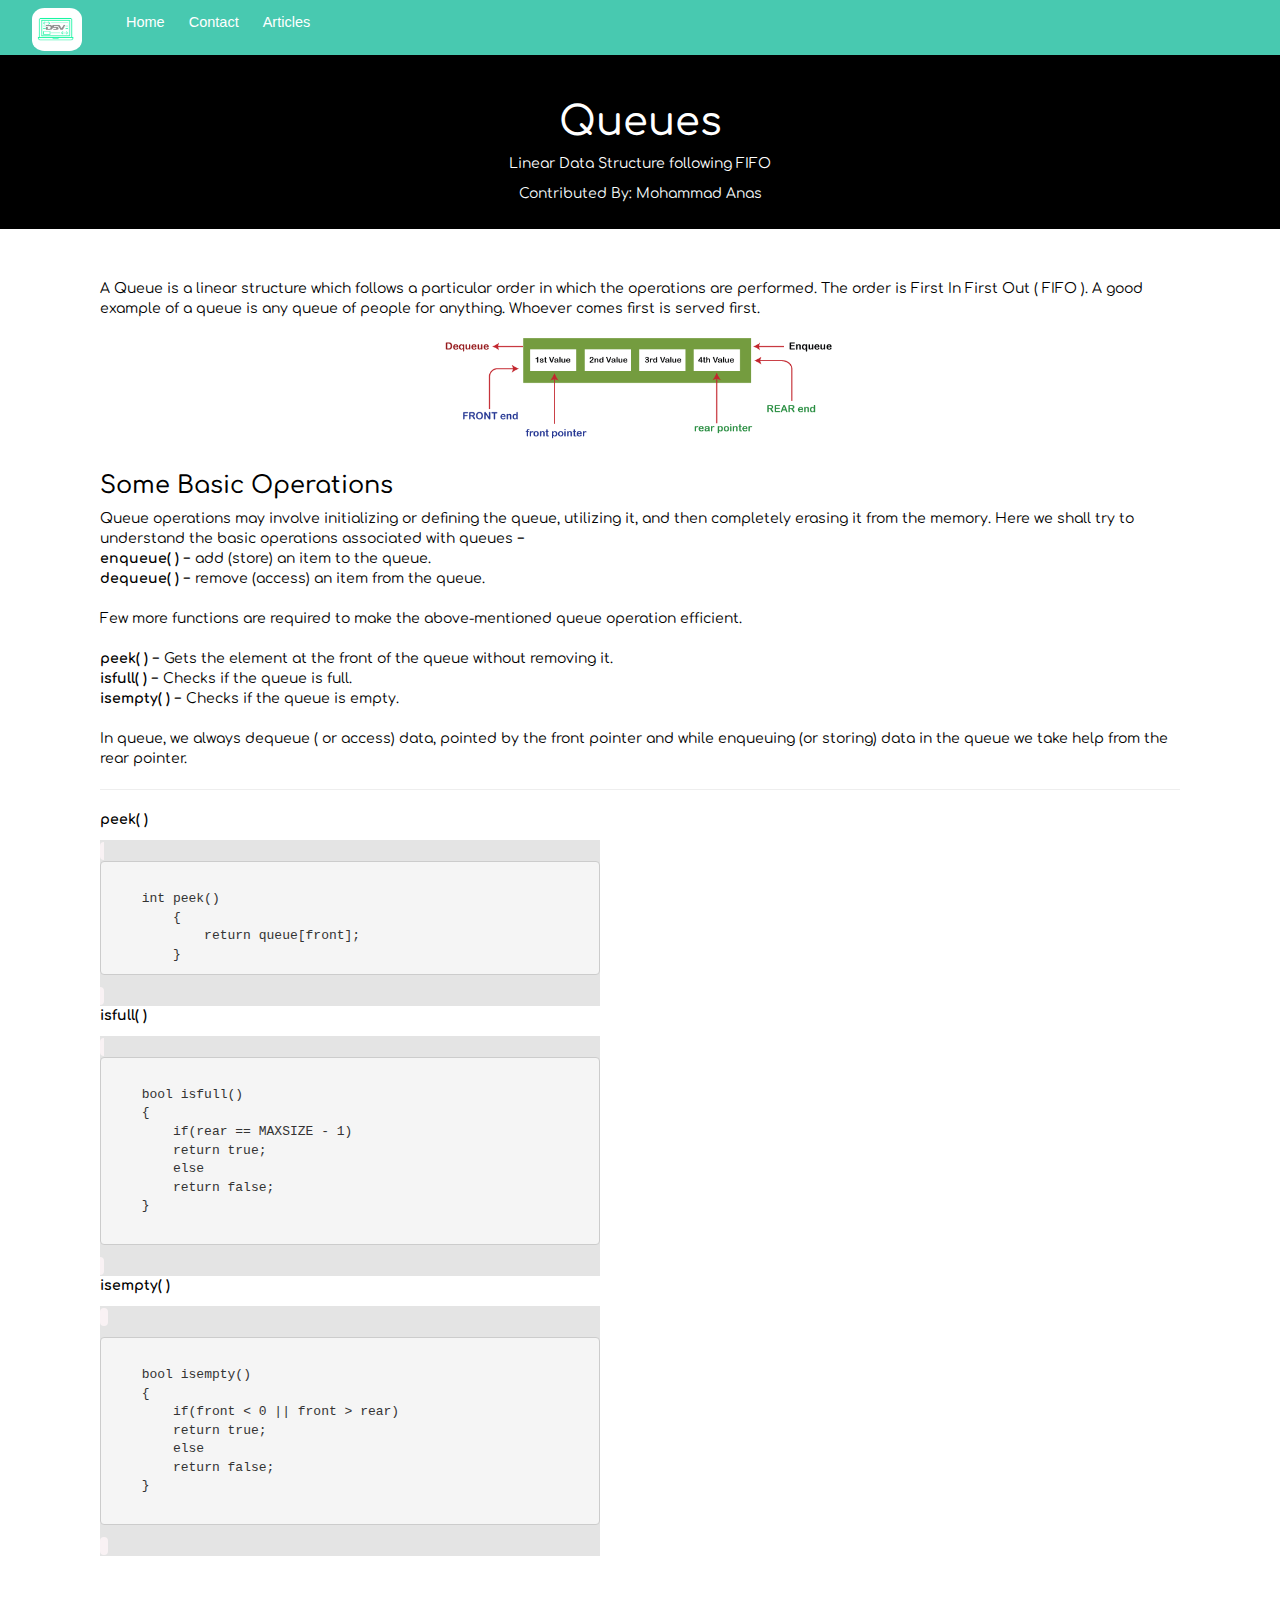
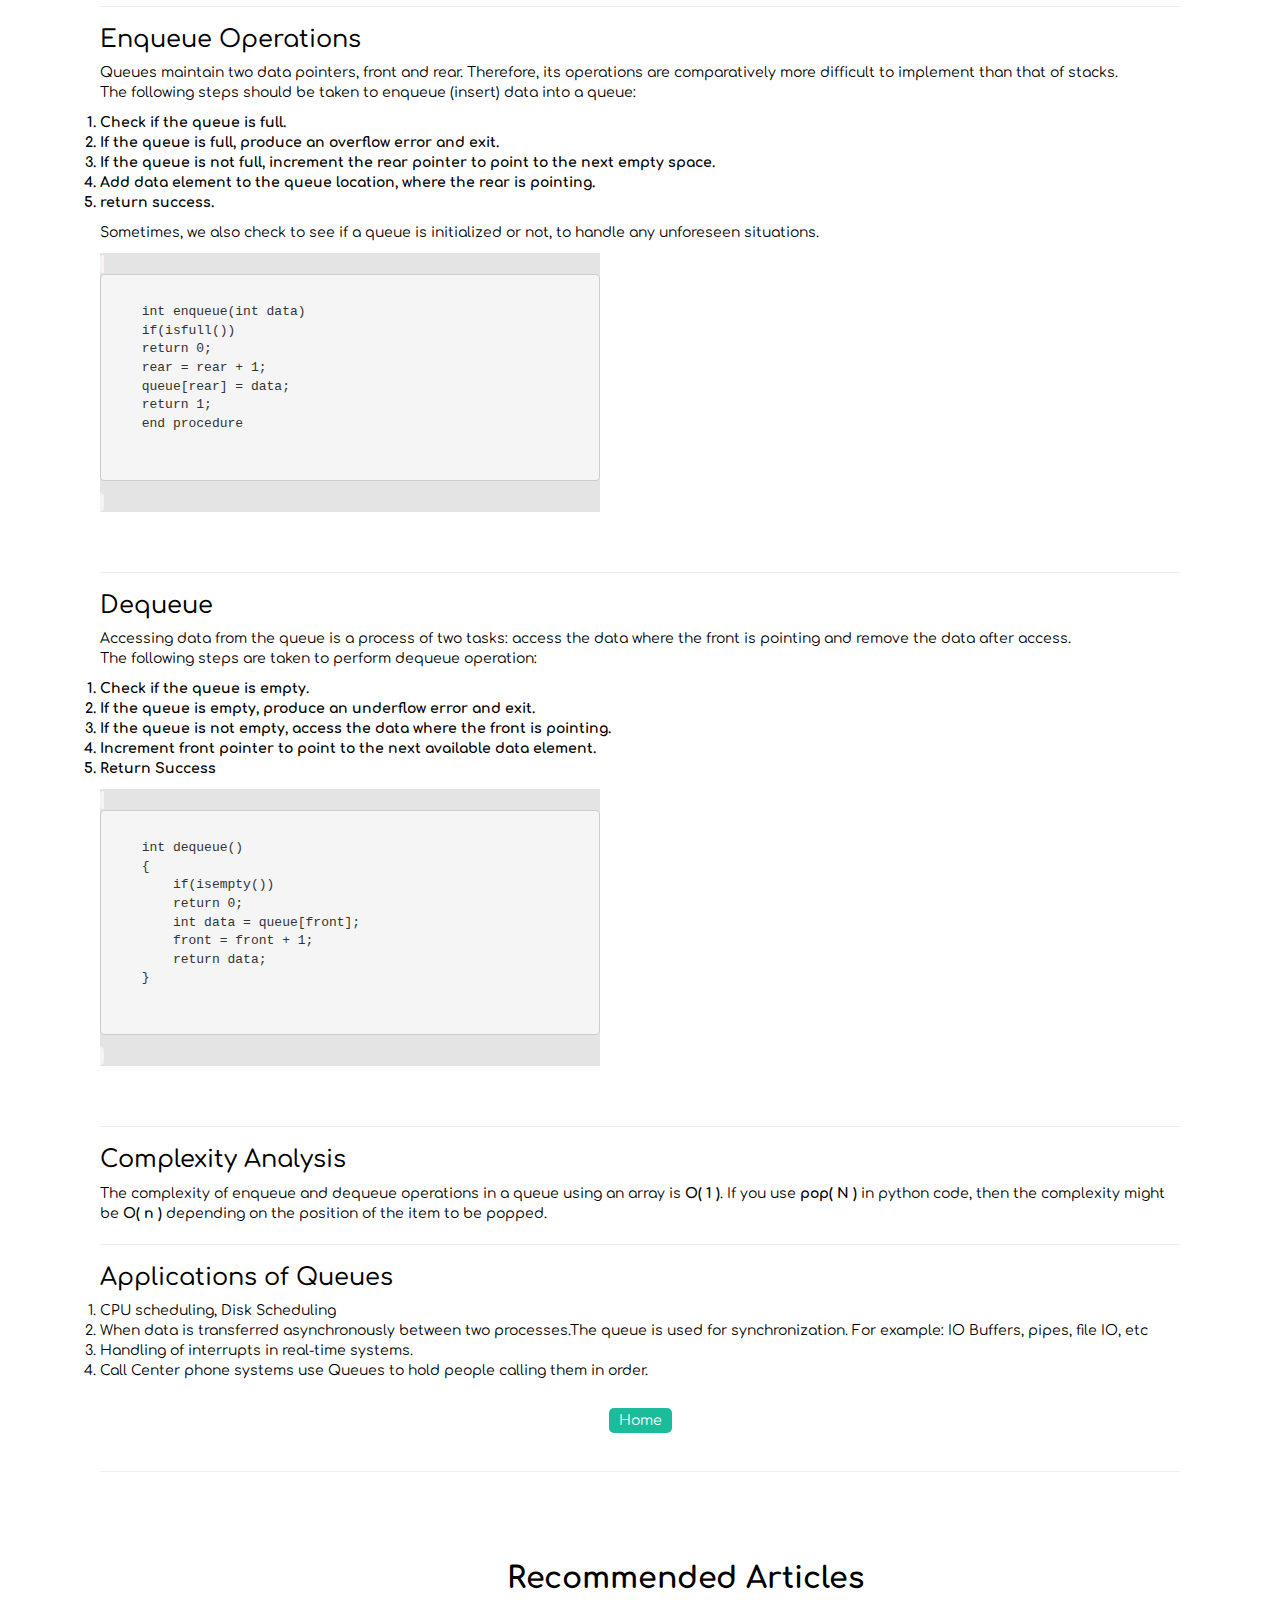
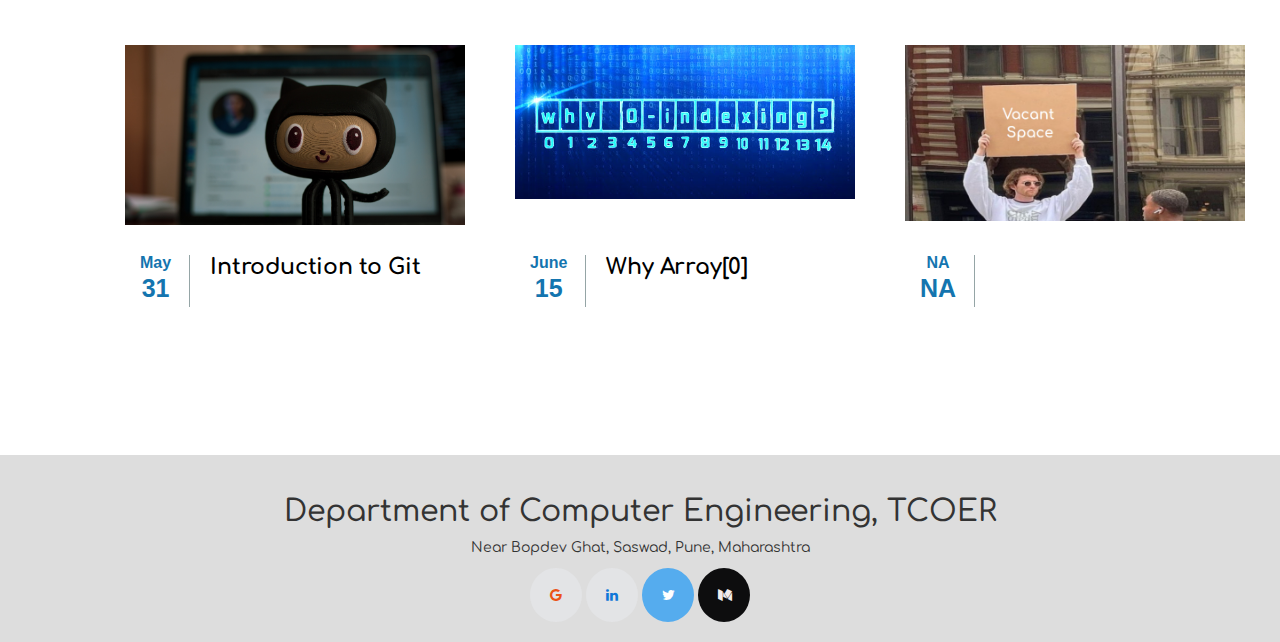
<file: index.html>
<!DOCTYPE html>
<html lang="en">
<head>
<title>Queues</title>
<meta charset="UTF-8">
<meta name="viewport" content="width=device-width, initial-scale=1">
<link rel="stylesheet" href="styles.css">
<script src="https://ajax.googleapis.com/ajax/libs/jquery/3.1.1/jquery.min.js"></script>
<script src="https://maxcdn.bootstrapcdn.com/bootstrap/3.3.7/js/bootstrap.min.js"></script>
<link rel="icon" href="images/logo.jpeg" type="image/icon type">
<link rel="stylesheet" href="https://cdnjs.cloudflare.com/ajax/libs/font-awesome/4.7.0/css/font-awesome.min.css">
<link rel="preconnect" href="https://fonts.googleapis.com">
<link rel="preconnect" href="https://fonts.gstatic.com" crossorigin>
<link href="https://fonts.googleapis.com/css2?family=Comfortaa:wght@300&display=swap" rel="stylesheet">
<link href="https://maxcdn.bootstrapcdn.com/bootstrap/3.3.7/css/bootstrap.min.css" rel="stylesheet">
<link href="recent-news-boxes.css" rel="stylesheet">

</head>
<body>

    <nav id="navbar">
        <div id="logo">
            <img src="images/logo.jpeg" alt="DSVerse.com">
        </div>

        <ul>
            <li class="item"><a href="#home">Home</a></li>
            <li class="item"><a href="#Contact">Contact</a></li>
            <li class="item"><a href="#Contact">Articles</a></li>
        </ul>
    </nav>
<div class="header">
    <h1>Queues</h1>
    <p>Linear Data Structure following FIFO</p>
    <a href="https://www.linkedin.com/in/mohammad-anas-058608171/">Contributed By: Mohammad Anas</a>
</div>


<div class="content">
    <div class="main">
        <p>A Queue is a linear structure which follows a particular order in which the
            operations are performed. The order is First In First Out ( FIFO ).
            A good example of a queue is any queue of people for anything. Whoever comes first is served first.
        </p>
        <img src="images/queue1.png">
        <div class="basic_intro">
            <h3>Some Basic Operations</h3>
              <p>     
                Queue operations may involve initializing or defining the queue, utilizing it, and then completely erasing it from the memory. Here we shall try to understand the basic operations associated with queues − 
                <br>
                <b>enqueue( )</b> − add (store) an item to the queue. 
                <br>
                <b>dequeue( )</b> − remove (access) an item from the queue. 
                <br><br>
                Few more functions are required to make the above-mentioned queue operation efficient.
                <br><br>
                <b>peek( )</b> − Gets the element at the front of the queue without removing it. 
                <br>
                <b>isfull( )</b> − Checks if the queue is full. 
                <br>
                <b>isempty( )</b> − Checks if the queue is empty. 
                <br><br>
                In queue, we always dequeue ( or access) data, pointed by the front pointer and while enqueuing (or storing) data in the queue we take help from the rear pointer. 
                <br><hr>    
            </p>

        </div>    
        <div class="basic_desc">
            <p><b>peek( )</b></p>
            <div class="codes">
                <code><pre>
                    
    int peek()
        { 
            return queue[front]; 
        }</pre></code> 
                    <br>
            </div>
              
            <p><b>isfull( )</b></p>
            <div class="codes">
                <code>
                    <pre>
                    
    bool isfull()
    { 
        if(rear == MAXSIZE - 1)
        return true;
        else 
        return false; 
    }
            </pre>
</code> 
            </div>
            <p><b>isempty( )</b></p>
            <div class="codes">
                <p>
                <code><pre>
    
    bool isempty()
    { 
        if(front < 0 || front > rear)
        return true;
        else
        return false;
    } 
                </pre>
                </code>
                </p>
    
            </div><!--Codes-->
            <br>
            <hr>
            <h3>Enqueue Operations</h3>
            <p>
            Queues maintain two data pointers, front and rear. Therefore, its operations are comparatively more difficult to implement than that of stacks. 
            <br>The following steps should be taken to enqueue (insert) data into a queue:
            <b><ol>
                <li>Check if the queue is full.</li> 
                <li>If the queue is full, produce an overflow error and exit.</li>
                <li>If the queue is not full, increment the rear pointer to point to the next empty space.</li>
                <li>Add data element to the queue location, where the rear is pointing.</li>
                <li>return success. </li>

            </ol>
            </b> 
            Sometimes, we also check to see if a queue is initialized or not, to handle any unforeseen situations. 
            </p>
            <div class="codes">
            <code>
                <pre>
    
    int enqueue(int data) 
    if(isfull()) 
    return 0; 
    rear = rear + 1; 
    queue[rear] = data; 
    return 1; 
    end procedure 

                </pre>
            </code>
            </div>
            <br><br>
            <hr>
            <h3>Dequeue</h3>
            <p>
                Accessing data from the queue is a process of two tasks: access the data where the front is pointing and remove the data after access. 
                <br>The following steps are taken to perform dequeue operation:<br>
                <b><ol>
                    <li>Check if the queue is empty.</li>
                    <li>If the queue is empty, produce an underflow error and exit. </li>
                    <li> If the queue is not empty, access the data where the front is pointing.</li>
                    <li>Increment front pointer to point to the next available data element.</li>
                    <li>Return Success</li>
                </ol>
                </b>
            </p>
            <div class="codes">
                <code>
                    <pre>
    
    int dequeue() 
    { 
        if(isempty()) 
        return 0; 
        int data = queue[front]; 
        front = front + 1; 
        return data; 
    } 

                    </pre>
                </code>
            </div>
            <br><br>
            <hr>
            <h3>Complexity Analysis</h3>
            <p>
                The complexity of enqueue and dequeue operations in a queue using an array is <b>O( 1 )</b>. If you use <b>pop( N )</b> in python code,
                then the complexity might be <b>O( n )</b> depending on the position of the item to be popped.
            </p>
            <hr>
            <h3>Applications of Queues</h3>
            <p>
                <ol>
                    <li>CPU scheduling, Disk Scheduling</li>
                    <li>When data is transferred asynchronously between two processes.The queue is used for synchronization. For example: IO Buffers, pipes, file IO, etc</li>
                    <li>Handling of interrupts in real-time systems.</li>
                    <li>Call Center phone systems use Queues to hold people calling them in order.</li>
                </ol>
            </p>
            <br>
            
            
            <div class="link-centered link-extra-padded">
                <a class="link link-primary" href="home">Home</a>
            </div>
            
            <br>
            <hr>
            <br>
            
            <section class="recentNews">
              <div class="container">
                <h2 class="news-title">Recommended Articles</h2>
                <div class="row">
                  <div class="ct-blog col-sm-6 col-md-4">
                    <div class="inner">
                      <div class="fauxcrop">
                        <a href="https://anas4u02.medium.com/introduction-to-git-for-linux-8732f1e951e7"><img alt="News Entry" src="images/git_pic.jpeg"></a>
                      </div>                                                                                                       <!--faux crop-->
                      <div class="ct-blog-content">
                        <div class="ct-blog-date">
                          <span>May</span><strong>31</strong>
                        </div>                                                                                                     <!--blog date -->
                        <h3 class="ct-blog-header">
                          Introduction to Git
                        </h3>
                        
                      </div>                                                                                                       <!--blog content-->
                    </div>                                                                                                         <!--inner-->
                  </div>                                                                                                           <!--ct blog col sm col md 4-->
                  <div class="ct-blog col-sm-6 col-md-4">
                    <div class="inner">
                      <div class="fauxcrop">
                        <a href="https://tanmayz.blogspot.com/2021/05/array-0.html"><img alt="News Entry" src="images/array_tannu.jpg"></a>
                      </div>
                      <div class="ct-blog-content">
                        <div class="ct-blog-date">
                          <span>June</span><strong>15</strong>
                        </div>
                        <h3 class="ct-blog-header">
                            Why Array[0]
                        </h3>
                      </div>                                                                                                            <!--blog content-->
                    </div>                                                                                                            <!--inner-->
                  </div>                                                                                                            <!--ct blog col sm 6 col md 4 -->
                  <div class="ct-blog col-sm-6 col-md-4">
                    <div class="inner">
                      <div class="fauxcrop">
                        <a href="#"><img alt="News Entry" src="images/vacant_space.png"></a>
                      </div>
                      <div class="ct-blog-content">
                        <div class="ct-blog-date">
                          <span>NA</span><strong>NA</strong>
                        </div>
                        <h3 class="ct-blog-header">
                          
                        </h3>
                      </div>                                                                                                        <!--blog content-->
                    </div>                                                                                                          <!--inner-->
                  </div>                                                                                                            <!--ct blog col sm 6-->
                  
                </div> <!--Row-->
              </div>   <!-- container-->
            </section>



                
        </div><!-- basic_desc-->
    </div><!-- main-->
</div><!-- content-->
  
<section id="Contact">
  <div class="footer">
    <h2>Department of Computer Engineering, TCOER</h2>
    <p>
        Near Bopdev Ghat, Saswad, Pune, Maharashtra
    </p>
    <a href="mailto:anas4u02@gmail.com" class="fa fa-google"></a>
    <a href="https://www.linkedin.com/in/mohammad-anas-058608171/" class="fa fa-linkedin"></a>
    <a href="https://twitter.com/m_anas23" class="fa fa-twitter"></a>
    <a href="https://anas4u02.medium.com/" class="fa fa-medium"></a>
</div>  

</section>  


</body>
</html>
</file>
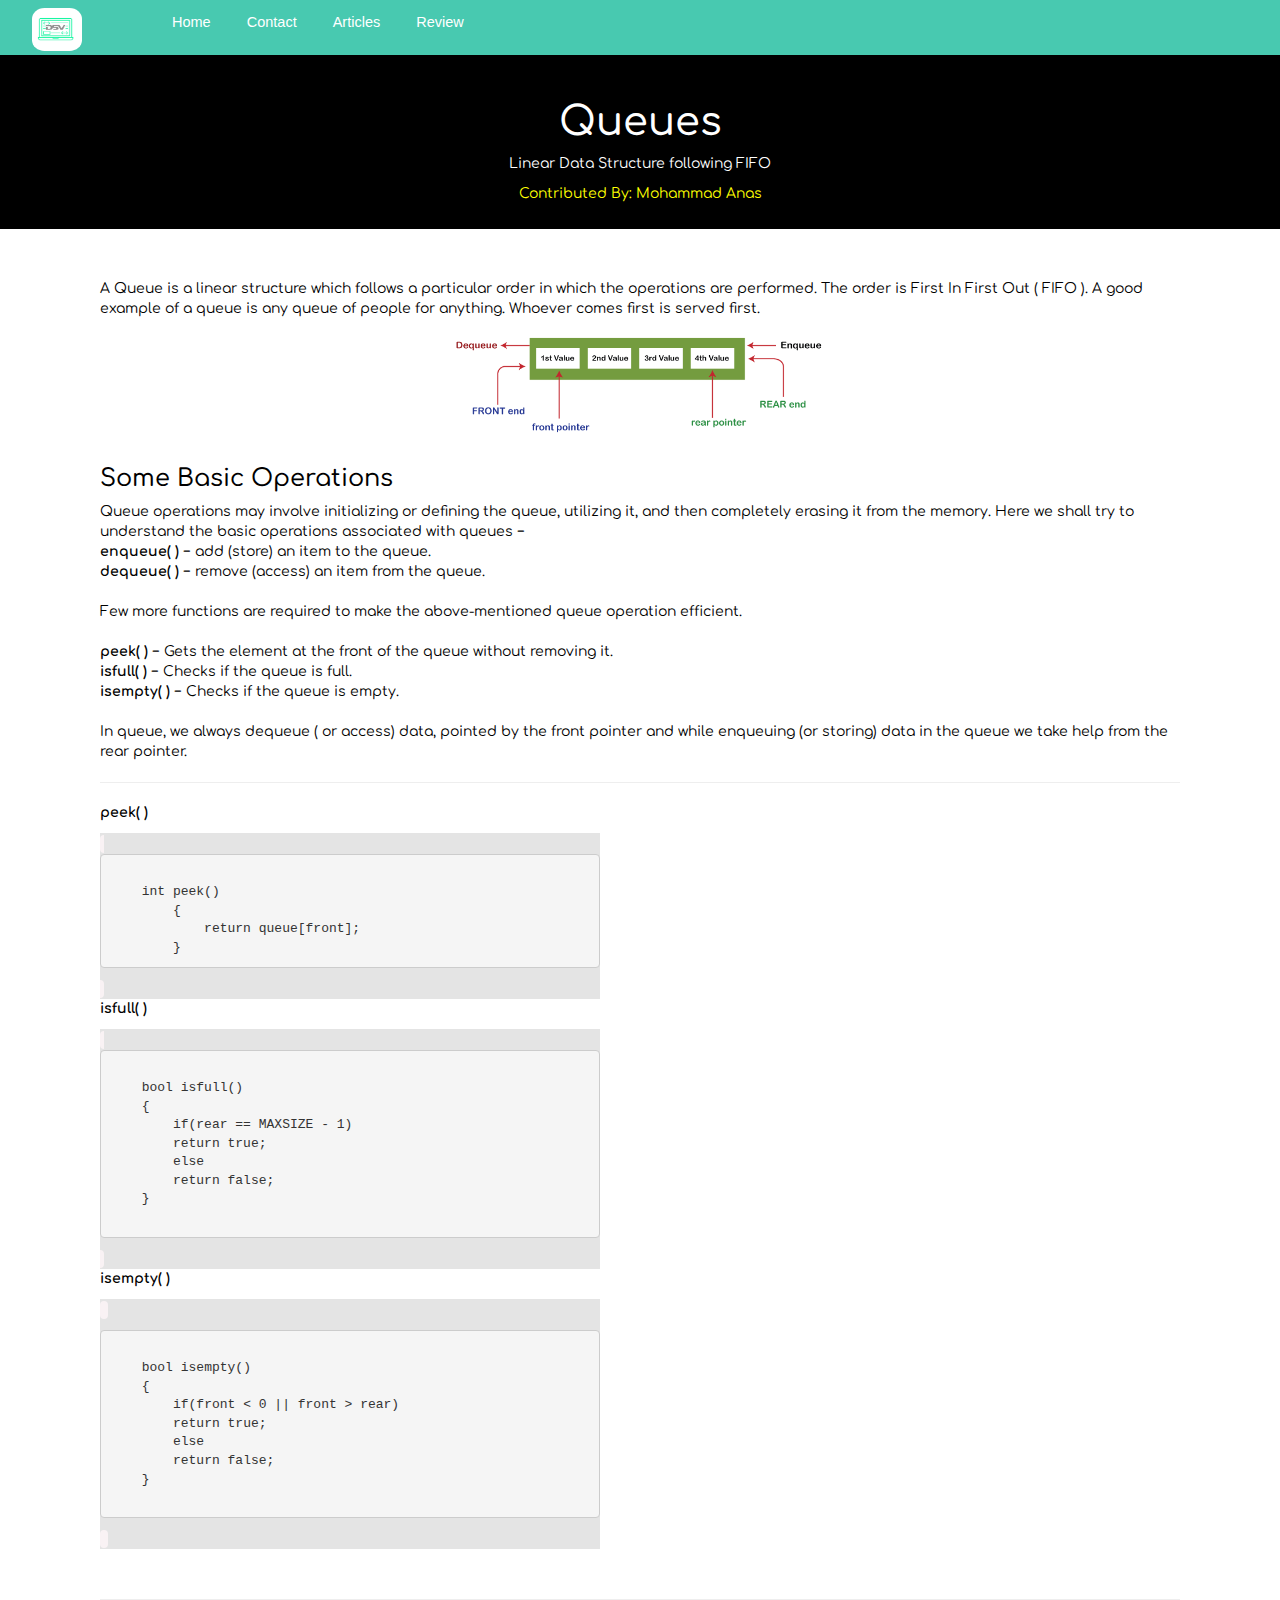
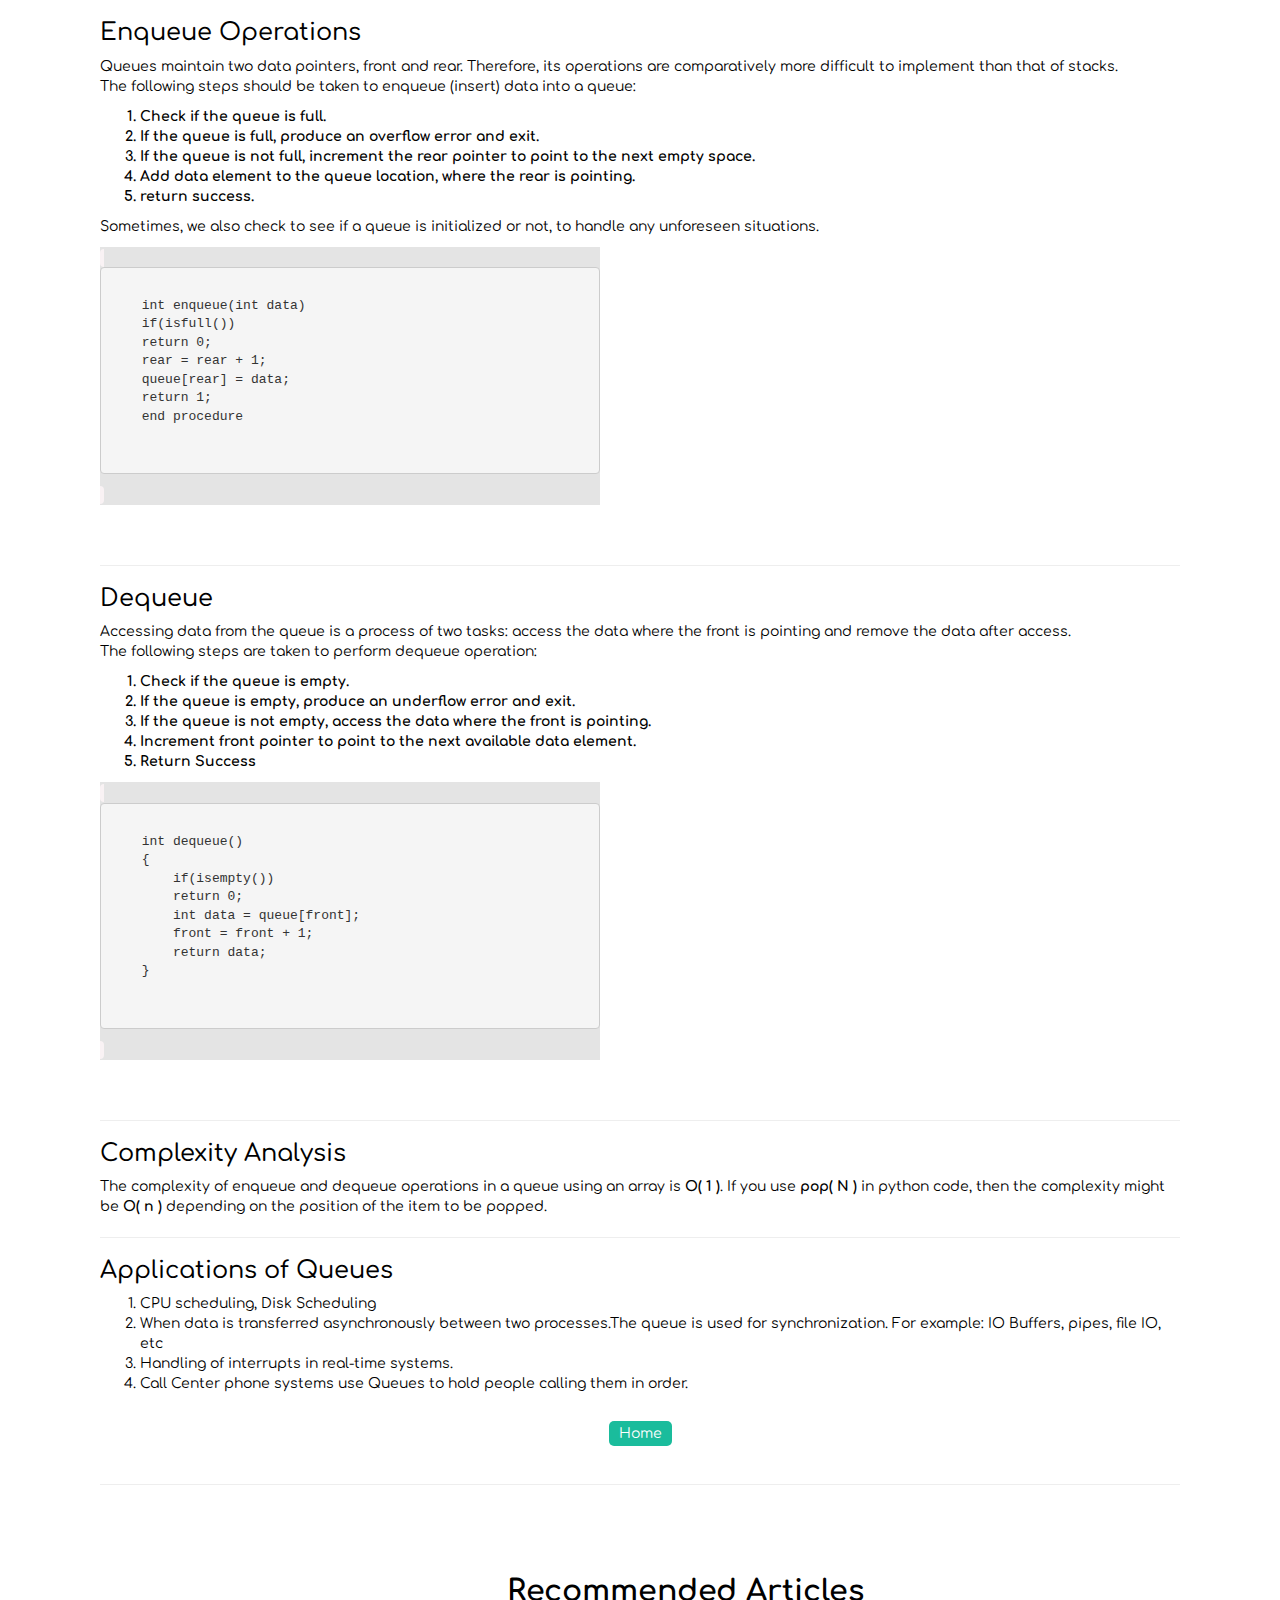
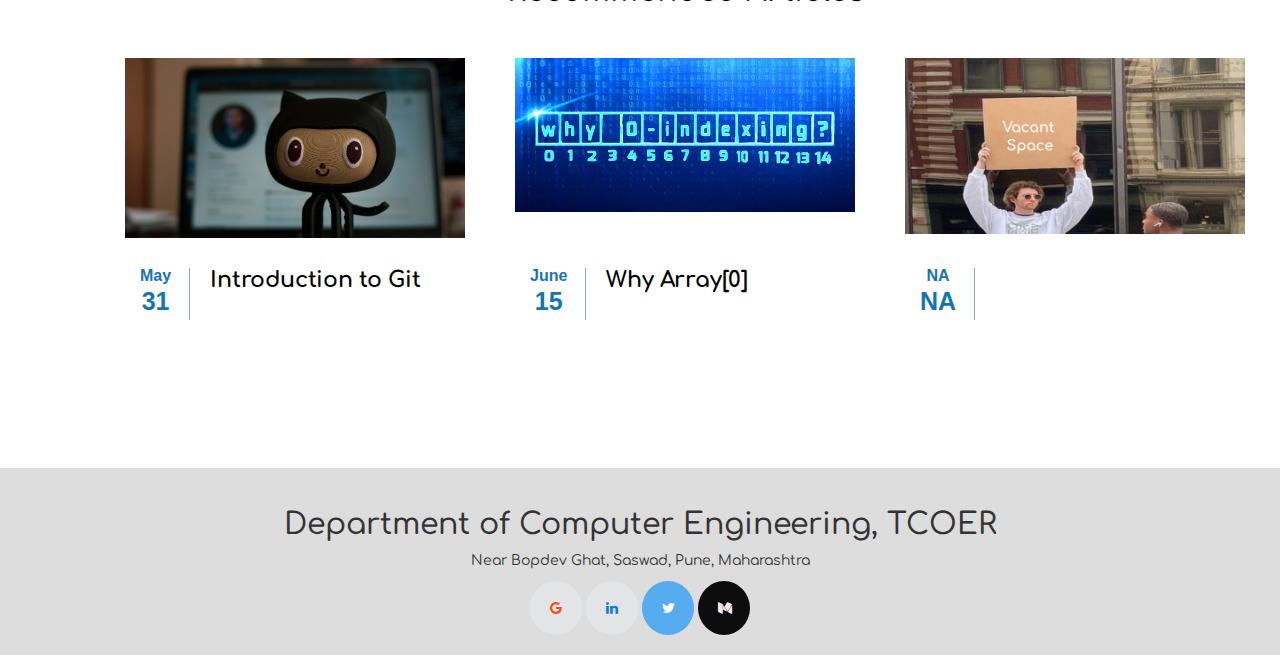
<file: Queues(Anas)/index.html>
<!DOCTYPE html>
<html lang="en">
<head>
<title>Queues</title>
<meta charset="UTF-8">
<meta name="viewport" content="width=device-width, initial-scale=1">
<link rel="stylesheet" href="styles.css">
<script src="https://ajax.googleapis.com/ajax/libs/jquery/3.1.1/jquery.min.js"></script>
<script src="https://maxcdn.bootstrapcdn.com/bootstrap/3.3.7/js/bootstrap.min.js"></script>
<link rel="icon" href="images/logo.jpeg" type="image/icon type">
<link rel="stylesheet" href="https://cdnjs.cloudflare.com/ajax/libs/font-awesome/4.7.0/css/font-awesome.min.css">
<link rel="preconnect" href="https://fonts.googleapis.com">
<link rel="preconnect" href="https://fonts.gstatic.com" crossorigin>
<link href="https://fonts.googleapis.com/css2?family=Comfortaa:wght@300&display=swap" rel="stylesheet">
<link href="https://maxcdn.bootstrapcdn.com/bootstrap/3.3.7/css/bootstrap.min.css" rel="stylesheet">
<link href="recent-news-boxes.css" rel="stylesheet">

</head>
<body>

    <nav id="navbar">
        <div id="logo">
            <img src="images/logo.jpeg" alt="DSVerse.com">
        </div>

        <ul>
            <li class="item"><a href="#home">Home</a></li>
            <li class="item"><a href="#footer">Contact</a></li>
            <li class="item"><a href="#recentNews">Articles</a></li>
            <li class="item"><a href="#review">Review</a></li>
        </ul>
    </nav>
<div class="header">
    <h1>Queues</h1>
    <p>Linear Data Structure following FIFO</p>
    <a href="https://www.linkedin.com/in/mohammad-anas-058608171/">Contributed By: Mohammad Anas</a>
</div>


<div class="content">
    <div class="main">
        <p>A Queue is a linear structure which follows a particular order in which the
            operations are performed. The order is First In First Out ( FIFO ).
            A good example of a queue is any queue of people for anything. Whoever comes first is served first.
        </p>
        <img src="images/queue1.png">
        <div class="basic_intro">
            <h3>Some Basic Operations</h3>
              <p>     
                Queue operations may involve initializing or defining the queue, utilizing it, and then completely erasing it from the memory. Here we shall try to understand the basic operations associated with queues − 
                <br>
                <b>enqueue( )</b> − add (store) an item to the queue. 
                <br>
                <b>dequeue( )</b> − remove (access) an item from the queue. 
                <br><br>
                Few more functions are required to make the above-mentioned queue operation efficient.
                <br><br>
                <b>peek( )</b> − Gets the element at the front of the queue without removing it. 
                <br>
                <b>isfull( )</b> − Checks if the queue is full. 
                <br>
                <b>isempty( )</b> − Checks if the queue is empty. 
                <br><br>
                In queue, we always dequeue ( or access) data, pointed by the front pointer and while enqueuing (or storing) data in the queue we take help from the rear pointer. 
                <br><hr>    
            </p>

        </div>    
        <div class="basic_desc">
            <p><b>peek( )</b></p>
            <div class="codes">
                <code><pre>
                    
    int peek()
        { 
            return queue[front]; 
        }</pre></code> 
                    <br>
            </div>
              
            <p><b>isfull( )</b></p>
            <div class="codes">
                <code>
                    <pre>
                    
    bool isfull()
    { 
        if(rear == MAXSIZE - 1)
        return true;
        else 
        return false; 
    }
            </pre>
</code> 
            </div>
            <p><b>isempty( )</b></p>
            <div class="codes">
                <p>
                <code><pre>
    
    bool isempty()
    { 
        if(front < 0 || front > rear)
        return true;
        else
        return false;
    } 
                </pre>
                </code>
                </p>
    
            </div><!--Codes-->
            <br>
            <hr>
            <h3>Enqueue Operations</h3>
            <p>
            Queues maintain two data pointers, front and rear. Therefore, its operations are comparatively more difficult to implement than that of stacks. 
            <br>The following steps should be taken to enqueue (insert) data into a queue:
            <b><ol>
                <li>Check if the queue is full.</li> 
                <li>If the queue is full, produce an overflow error and exit.</li>
                <li>If the queue is not full, increment the rear pointer to point to the next empty space.</li>
                <li>Add data element to the queue location, where the rear is pointing.</li>
                <li>return success. </li>

            </ol>
            </b> 
            Sometimes, we also check to see if a queue is initialized or not, to handle any unforeseen situations. 
            </p>
            <div class="codes">
            <code>
                <pre>
    
    int enqueue(int data) 
    if(isfull()) 
    return 0; 
    rear = rear + 1; 
    queue[rear] = data; 
    return 1; 
    end procedure 

                </pre>
            </code>
            </div>
            <br><br>
            <hr>
            <h3>Dequeue</h3>
            <p>
                Accessing data from the queue is a process of two tasks: access the data where the front is pointing and remove the data after access. 
                <br>The following steps are taken to perform dequeue operation:<br>
                <b><ol>
                    <li>Check if the queue is empty.</li>
                    <li>If the queue is empty, produce an underflow error and exit. </li>
                    <li> If the queue is not empty, access the data where the front is pointing.</li>
                    <li>Increment front pointer to point to the next available data element.</li>
                    <li>Return Success</li>
                </ol>
                </b>
            </p>
            <div class="codes">
                <code>
                    <pre>
    
    int dequeue() 
    { 
        if(isempty()) 
        return 0; 
        int data = queue[front]; 
        front = front + 1; 
        return data; 
    } 

                    </pre>
                </code>
            </div>
            <br><br>
            <hr>
            <h3>Complexity Analysis</h3>
            <p>
                The complexity of enqueue and dequeue operations in a queue using an array is <b>O( 1 )</b>. If you use <b>pop( N )</b> in python code,
                then the complexity might be <b>O( n )</b> depending on the position of the item to be popped.
            </p>
            <hr>
            <h3>Applications of Queues</h3>
            <p>
                <ol>
                    <li>CPU scheduling, Disk Scheduling</li>
                    <li>When data is transferred asynchronously between two processes.The queue is used for synchronization. For example: IO Buffers, pipes, file IO, etc</li>
                    <li>Handling of interrupts in real-time systems.</li>
                    <li>Call Center phone systems use Queues to hold people calling them in order.</li>
                </ol>
            </p>
            <br>
            
            
            <div class="link-centered link-extra-padded">
                <a class="link link-primary" href="home">Home</a>
            </div>
            
            <br>
            <hr>
            <br>
            
            <section class="recentNews">
              <div class="container">
                <h2 class="news-title">Recommended Articles</h2>
                <div class="row">
                  <div class="ct-blog col-sm-6 col-md-4">
                    <div class="inner">
                      <div class="fauxcrop">
                        <a href="https://anas4u02.medium.com/introduction-to-git-for-linux-8732f1e951e7"><img alt="News Entry" src="images/git_pic.jpeg"></a>
                      </div>                                                                                                       <!--faux crop-->
                      <div class="ct-blog-content">
                        <div class="ct-blog-date">
                          <span>May</span><strong>31</strong>
                        </div>                                                                                                     <!--blog date -->
                        <h3 class="ct-blog-header">
                          Introduction to Git
                        </h3>
                        
                      </div>                                                                                                       <!--blog content-->
                    </div>                                                                                                         <!--inner-->
                  </div>                                                                                                           <!--ct blog col sm col md 4-->
                  <div class="ct-blog col-sm-6 col-md-4">
                    <div class="inner">
                      <div class="fauxcrop">
                        <a href="https://tanmayz.blogspot.com/2021/05/array-0.html"><img alt="News Entry" src="images/array_tannu.jpg"></a>
                      </div>
                      <div class="ct-blog-content">
                        <div class="ct-blog-date">
                          <span>June</span><strong>15</strong>
                        </div>
                        <h3 class="ct-blog-header">
                            Why Array[0]
                        </h3>
                      </div>                                                                                                            <!--blog content-->
                    </div>                                                                                                            <!--inner-->
                  </div>                                                                                                            <!--ct blog col sm 6 col md 4 -->
                  <div class="ct-blog col-sm-6 col-md-4">
                    <div class="inner">
                      <div class="fauxcrop">
                        <a href="#"><img alt="News Entry" src="images/vacant_space.png"></a>
                      </div>
                      <div class="ct-blog-content">
                        <div class="ct-blog-date">
                          <span>NA</span><strong>NA</strong>
                        </div>
                        <h3 class="ct-blog-header">
                          
                        </h3>
                      </div>                                                                                                        <!--blog content-->
                    </div>                                                                                                          <!--inner-->
                  </div>                                                                                                            <!--ct blog col sm 6-->
                  
                </div> <!--Row-->
              </div>   <!-- container-->
            </section>



                
        </div><!-- basic_desc-->
    </div><!-- main-->
</div><!-- content-->
  
  
<div class="footer">
    <h2>Department of Computer Engineering, TCOER</h2>
    <p>
        Near Bopdev Ghat, Saswad, Pune, Maharashtra
    </p>
    <a href="mailto:anas4u02@gmail.com" class="fa fa-google"></a>
    <a href="https://www.linkedin.com/in/mohammad-anas-058608171/" class="fa fa-linkedin"></a>
    <a href="https://twitter.com/m_anas23" class="fa fa-twitter"></a>
    <a href="https://anas4u02.medium.com/" class="fa fa-medium"></a>
</div>  


</body>
</html>
</file>
<file: styles.css>
*{
  scroll-behavior: smooth;
  margin: 0;
  padding: 0;
}


#logo img{
    margin: 3px 12px;
    height: 43px;
    width: 50px;
    border-radius: 25%;
}

#navbar{
    display: flex;
    align-items: center;
    position: relative;
    width: 100%;
}

#navbar::before{
    content: "";
    background-color:#1abc9c ;
    position: absolute;
    height: 100%;
    width: 100%;
    z-index: -1;
    opacity: 0.8;
    top: 0;
    left: 0;
}

#logo{
    margin: 1px 20px;
    margin-top: 5px;
}

#navbar ul{
    display: flex;
}

#navbar ul li{
    list-style: none;
    font-size: 1.45rem;
}

#navbar ul li a{
    color: white;
    list-style: none;
    font-size: 1.45rem;
    padding: 12px 12px;
    text-decoration: none;
    border-radius: 30px;
}

#navbar ul li a:hover{
    color: black;
    background-color: white;;
}


.header {
    padding: 25px; /* some padding */
    text-align: center; /* center the text */
    background: black; /* green background */
    color: white; /* white text color */
    font-family: 'Comfortaa',cursive;
  }
  
  /* Increase the font size of the <h1> element */
.header h1 {
    font-size: 40px;
  }
 .header a{
  text-align: right;
  justify-content: right;
  color: rgb(246, 251, 252);
 }
 .header a:hover{
  text-align: right;
  justify-content: right;
  color: rgb(159, 214, 247);
 } 
/* Ensure proper sizing */
* {
    box-sizing: border-box;
  }
  
  /* Create two unequal columns that sits next to each other */
  /* Sidebar/left column */
  
  /* Main column */
.main {
    flex: 100%; /* Set the width of the main content */
    background-color: white; /* White background color */
    padding: 50px; /* Some padding */
    margin: 0px 50px 0px 50px;
    font-family: 'Comfortaa',cursive;
    color: #000000;
  }
.main-p{
    text-align: center;
}

 /*Used for proper viewing in Mobile or else just try removing this*/ 

 @media screen and (max-width: 700px) {
    .row {
      flex-direction: column;
    }
  }  
  img {
    display: block;
    margin-left: auto;
    margin-right: auto;
    width: 400px;
  }
.codes{
  background-color: rgb(228, 228, 228);
  max-width: 500px;

}
.h3{
  font-size: 25px;
}

.link-primary {
  padding: 0.5rem 1rem;
  background-color: #1abc9c;
  size: 25px;
  color: white;
  border-radius: 0.5rem;
}
.link-centered {
  text-align: center;
}

  .footer {
    padding: 20px; /* Some padding */
    text-align: center; /* Center text*/
    background: #ddd; /* Grey background */
    font-family: 'Comfortaa', cursive;
  }
  .fa {
    padding: 20px;
    font-size: 30px;
    width: 52px;
    text-align: center;
    text-decoration: none;
    border-radius: 50%;
  }
  
  /* Add a hover effect if you want */
  .fa:hover {
    opacity: 0.7;
  }
  
  /* Set a specific color for each brand */
 .fa-google{
    background: #e3e4e6;
    color: rgb(235, 83, 23); 
 } 
  /* Facebook */
.fa-linkedin {
    background: #e3e4e6;
    color: rgb(15, 119, 216);
  }
  
  /* Twitter */
  .fa-twitter {
    background: #55ACEE;
    color: white;
  }
  .fa-medium{
    background: #0d0d0e;
    color: rgb(243, 235, 235);
  }
  .btn{
    border: none;
    width: 50%;
    margin: 0px 40px 0px 60px;
    background-color: rgb(15, 119, 216);
    color: rgb(113, 223, 238);
    text-align: center;
    font-size: 40px;
    border-radius: 5px;
    justify-content: center;
  
  }
</file>
<file: recent-news-boxes.css>
.recentNews {
    background-color: #ffffff  
}
.recentNews .news-title {
    text-align:center;
    padding-top:30px;
    padding-bottom:30px;
    font-family: 'comfortaa', cursive;
    font-size:30px;
    font-weight:bold;
    color: #000000;
}
.recentNews .row {
    display: flex;
    flex-wrap: wrap;
    justify-content: space-between;
    margin-bottom: 30px;
}
.recentNews .ct-blog {
    margin-bottom: 30px;
}
.ct-blog .inner {
    background-color: #FFF;
    padding: 10px;
    transition: all 0.2s ease-in-out 0s;
    cursor: pointer;
    height: 100%;
}
.ct-blog .inner:hover {
    background-color: #e6e6e6;
}
.ct-blog .fauxcrop {
    height: 180px;
    overflow: hidden;
}
.ct-blog .fauxcrop img {
    width: 100%;
}
.ct-blog-content {
    display: table;
    padding: 30px 0 28px;
}
.ct-blog-content .ct-blog-date {
    border-right: 1px solid #95A5A6;
    display: table-cell;
    font-family: "Lato", sans-serif;
    padding: 0px 18px 0px 15px;
    text-align: center;
}
.ct-blog-content .ct-blog-date span {
    font-size: 16px;
    color: rgb(20, 117, 175);  
    font-weight: 700;
    display: block;
    line-height: 1;
}
.ct-blog-content .ct-blog-date strong {
    font-size: 25px;
    color: rgb(20, 117, 175);  
}
.ct-blog-content .ct-blog-header {
    color: #000;
    display: table-cell;
    font-size: 22px;
    font-weight: 700;
    letter-spacing: -0.2px;
    line-height: 1.1;
    padding: 0 20px;
    vertical-align: top;
}
.btn-news {
    color: #333;
    font-size: 14px;
    font-weight: bold;
    padding-bottom: 30px;
    text-align: center;
}
.btn-news.btn-contests a {
    color: #fff;
    font-family: 'nimbus-sans-condensed', sans-serif;
    font-size: 24px;
    transition: all 0.2s ease-in-out 0s;
}
.btn-news.btn-contests a:hover {
    color: #000;
}
</file>
<file: Queues(Anas)/styles.css>
#logo img{
    margin: 3px 12px;
    height: 43px;
    width: 50px;
    border-radius: 25%;
}

#navbar{
    display: flex;
    align-items: center;
    position: relative;
    width: 100%;
}

#navbar::before{
    content: "";
    background-color:#1abc9c ;
    position: absolute;
    height: 100%;
    width: 100%;
    z-index: -1;
    opacity: 0.8;
    top: 0;
    left: 0;
}

#logo{
    margin: 1px 20px;
    margin-top: 5px;
}

#navbar ul{
    display: flex;
}

#navbar ul li{
    list-style: none;
    font-size: 1.45rem;
}

#navbar ul li a{
    color: white;
    list-style: none;
    font-size: 1.45rem;
    padding: 8px 18px;
    text-decoration: none;
    border-radius: 30px;
}

#navbar ul li a:hover{
    color: black;
    background-color: white;;
}


.header {
    padding: 25px; /* some padding */
    text-align: center; /* center the text */
    background: black; /* green background */
    color: white; /* white text color */
    font-family: 'Comfortaa',cursive;
  }
  
  /* Increase the font size of the <h1> element */
.header h1 {
    font-size: 40px;
  }
 .header a{
  text-align: right;
  justify-content: right;
  color: yellow;
 }
 .header a: hover{
  text-align: right;
  justify-content: right;
  color: red;
 } 
/* Ensure proper sizing */
* {
    box-sizing: border-box;
  }
  
  /* Create two unequal columns that sits next to each other */
  /* Sidebar/left column */
  
  /* Main column */
.main {
    flex: 100%; /* Set the width of the main content */
    background-color: white; /* White background color */
    padding: 50px; /* Some padding */
    margin: 0px 50px 0px 50px;
    font-family: 'Comfortaa',cursive;
    color: #000000;
  }
.main-p{
    text-align: center;
}

 /*Used for proper viewing in Mobile or else just try removing this*/ 

 @media screen and (max-width: 700px) {
    .row {
      flex-direction: column;
    }
  }  
  img {
    display: block;
    margin-left: auto;
    margin-right: auto;
    width: 35%;
  }
.codes{
  background-color: rgb(228, 228, 228);
  max-width: 500px;

}
.h3{
  font-size: 25px;
}

.link-primary {
  padding: 0.5rem 1rem;
  background-color: #1abc9c;
  size: 25px;
  color: white;
  border-radius: 0.5rem;
}
.link-centered {
  text-align: center;
}

  .footer {
    padding: 20px; /* Some padding */
    text-align: center; /* Center text*/
    background: #ddd; /* Grey background */
    font-family: 'Comfortaa', cursive;
  }
  .fa {
    padding: 20px;
    font-size: 30px;
    width: 52px;
    text-align: center;
    text-decoration: none;
    border-radius: 50%;
  }
  
  /* Add a hover effect if you want */
  .fa:hover {
    opacity: 0.7;
  }
  
  /* Set a specific color for each brand */
 .fa-google{
    background: #e3e4e6;
    color: rgb(235, 83, 23); 
 } 
  /* Facebook */
.fa-linkedin {
    background: #e3e4e6;
    color: rgb(15, 119, 216);
  }
  
  /* Twitter */
  .fa-twitter {
    background: #55ACEE;
    color: white;
  }
  .fa-medium{
    background: #0d0d0e;
    color: rgb(243, 235, 235);
  }
  .btn{
    border: none;
    width: 50%;
    margin: 0px 40px 0px 60px;
    background-color: rgb(15, 119, 216);
    color: rgb(113, 223, 238);
    text-align: center;
    font-size: 40px;
    border-radius: 5px;
    justify-content: center;
  
  }
</file>
<file: Queues(Anas)/recent-news-boxes.css>
.recentNews {
    background-color: #ffffff  
}
.recentNews .news-title {
    text-align:center;
    padding-top:30px;
    padding-bottom:30px;
    font-family: 'comfortaa', cursive;
    font-size:30px;
    font-weight:bold;
    color: #000000;
}
.recentNews .row {
    display: flex;
    flex-wrap: wrap;
    justify-content: space-between;
    margin-bottom: 30px;
}
.recentNews .ct-blog {
    margin-bottom: 30px;
}
.ct-blog .inner {
    background-color: #FFF;
    padding: 10px;
    transition: all 0.2s ease-in-out 0s;
    cursor: pointer;
    height: 100%;
}
.ct-blog .inner:hover {
    background-color: #e6e6e6;
}
.ct-blog .fauxcrop {
    height: 180px;
    overflow: hidden;
}
.ct-blog .fauxcrop img {
    width: 100%;
}
.ct-blog-content {
    display: table;
    padding: 30px 0 28px;
}
.ct-blog-content .ct-blog-date {
    border-right: 1px solid #95A5A6;
    display: table-cell;
    font-family: "Lato", sans-serif;
    padding: 0px 18px 0px 15px;
    text-align: center;
}
.ct-blog-content .ct-blog-date span {
    font-size: 16px;
    color: rgb(20, 117, 175);  
    font-weight: 700;
    display: block;
    line-height: 1;
}
.ct-blog-content .ct-blog-date strong {
    font-size: 25px;
    color: rgb(20, 117, 175);  
}
.ct-blog-content .ct-blog-header {
    color: #000;
    display: table-cell;
    font-size: 22px;
    font-weight: 700;
    letter-spacing: -0.2px;
    line-height: 1.1;
    padding: 0 20px;
    vertical-align: top;
}
.btn-news {
    color: #333;
    font-size: 14px;
    font-weight: bold;
    padding-bottom: 30px;
    text-align: center;
}
.btn-news.btn-contests a {
    color: #fff;
    font-family: 'nimbus-sans-condensed', sans-serif;
    font-size: 24px;
    transition: all 0.2s ease-in-out 0s;
}
.btn-news.btn-contests a:hover {
    color: #000;
}
</file>
